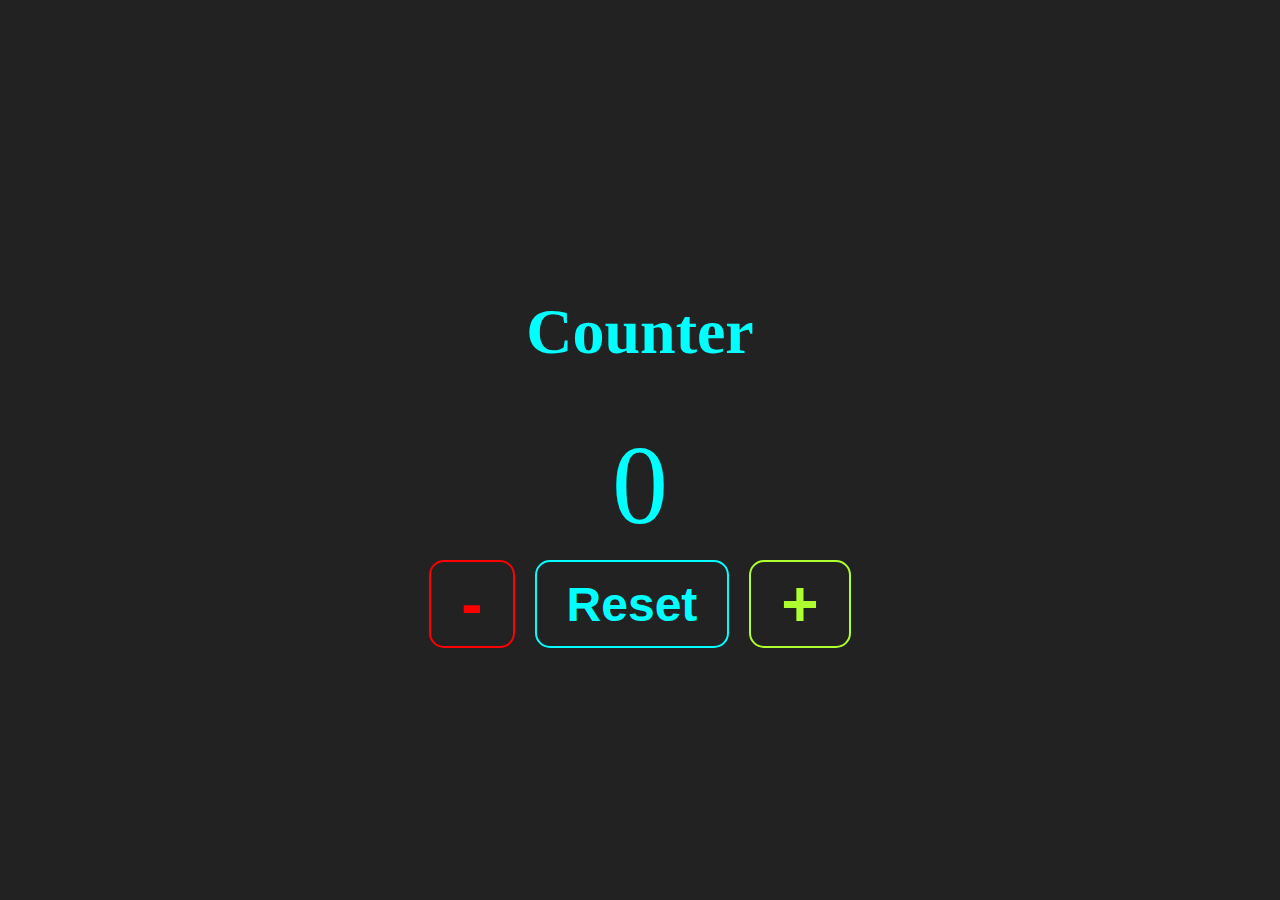
<file: lesson_5/index.html>
<!DOCTYPE html>
<html lang="en">
<head>
    <meta charset="UTF-8">
    <meta name="viewport" content="width=device-width, initial-scale=1.0">
    <title>Document</title>
    <link rel="stylesheet" href="style.css">
</head>
<body>
    
    <div class="container">
        <h1>Counter</h1>
        <div class="counter" id="counter">0</div>
        <div class="buttons">
            <button id="decrease">-</button>
            <button id="reset">Reset</button>
            <button id="increase" onclick="increaseCounter()">+</button>
        </div>
    </div>
    <script src="app.js"></script>
</body>
</html>
</file>
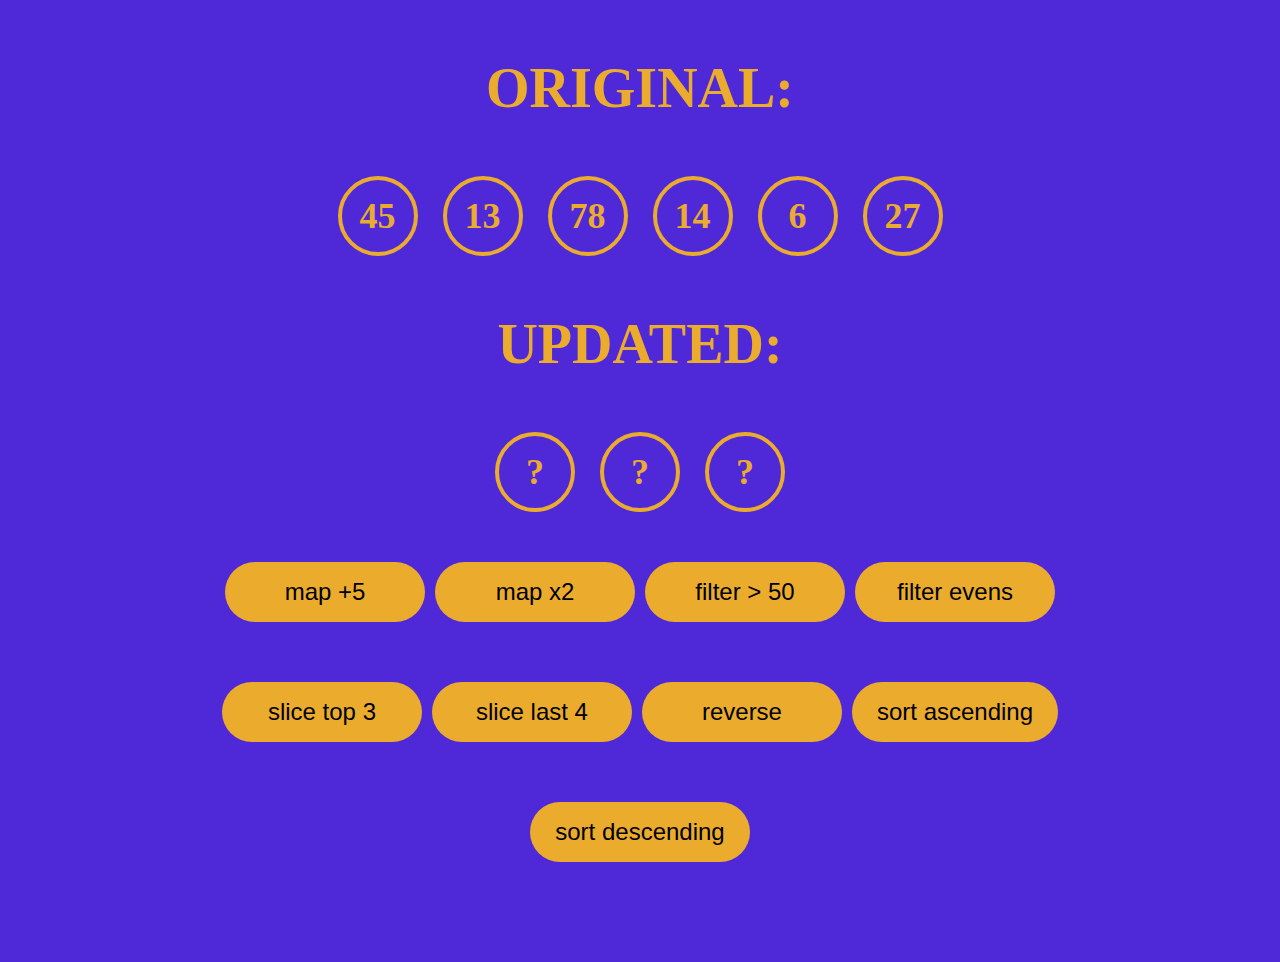
<file: lesson_6/index.html>
<!DOCTYPE html>
<html lang="en">
  <head>
    <meta charset="UTF-8" />
    <meta name="viewport" content="width=device-width, initial-scale=1.0" />
    <title>Document</title>
    <link rel="stylesheet" href="style.css" />
  </head>
  <body>
    <div id="original">
      <p>Original:</p>
      <div class="array">
      </div>
    </div>
    <div id="updated">
      <p>Updated:</p>
      <div class="array">?</div>
    </div>
    <div class="methods">
      <button>map +5</button>
      <button>map x2</button>
      <button>filter &gt; 50</button>
      <button>filter evens</button>
      <button>slice top 3</button>
      <button>slice last 4</button>
      <button>reverse</button>
      <button>sort ascending</button>
      <button>sort descending</button>
    </div>

    <script src="app.js"></script>
  </body>
</html>
</file>
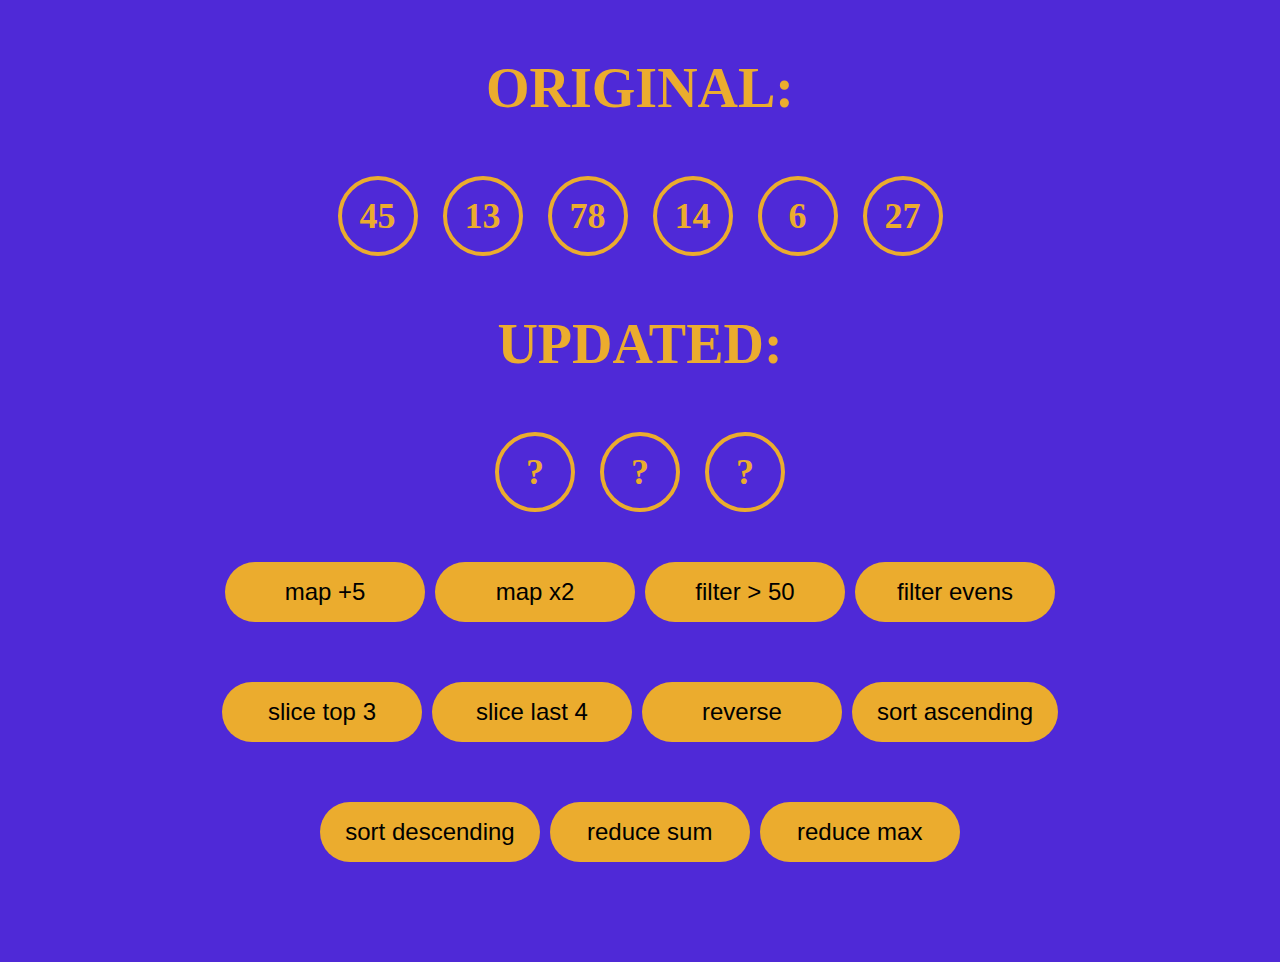
<file: lesson_7/index.html>
<!DOCTYPE html>
<html lang="en">
  <head>
    <meta charset="UTF-8" />
    <meta name="viewport" content="width=device-width, initial-scale=1.0" />
    <title>Document</title>
    <link rel="stylesheet" href="style.css" />
    <script defer src="app.js"></script>
  </head>
  <body>
    <div id="original">
      <p>Original:</p>
      <div class="array">
      </div>
    </div>
    <div id="updated">
      <p>Updated:</p>
      <div class="array">?</div>
    </div>
    <div class="methods">
      <button>map +5</button>
      <button>map x2</button>
      <button>filter &gt; 50</button>
      <button>filter evens</button>
      <button>slice top 3</button>
      <button>slice last 4</button>
      <button>reverse</button>
      <button>sort ascending</button>
      <button>sort descending</button>
      <button>reduce sum</button>
      <button>reduce max</button>
    </div>

    
  </body>
</html>
</file>
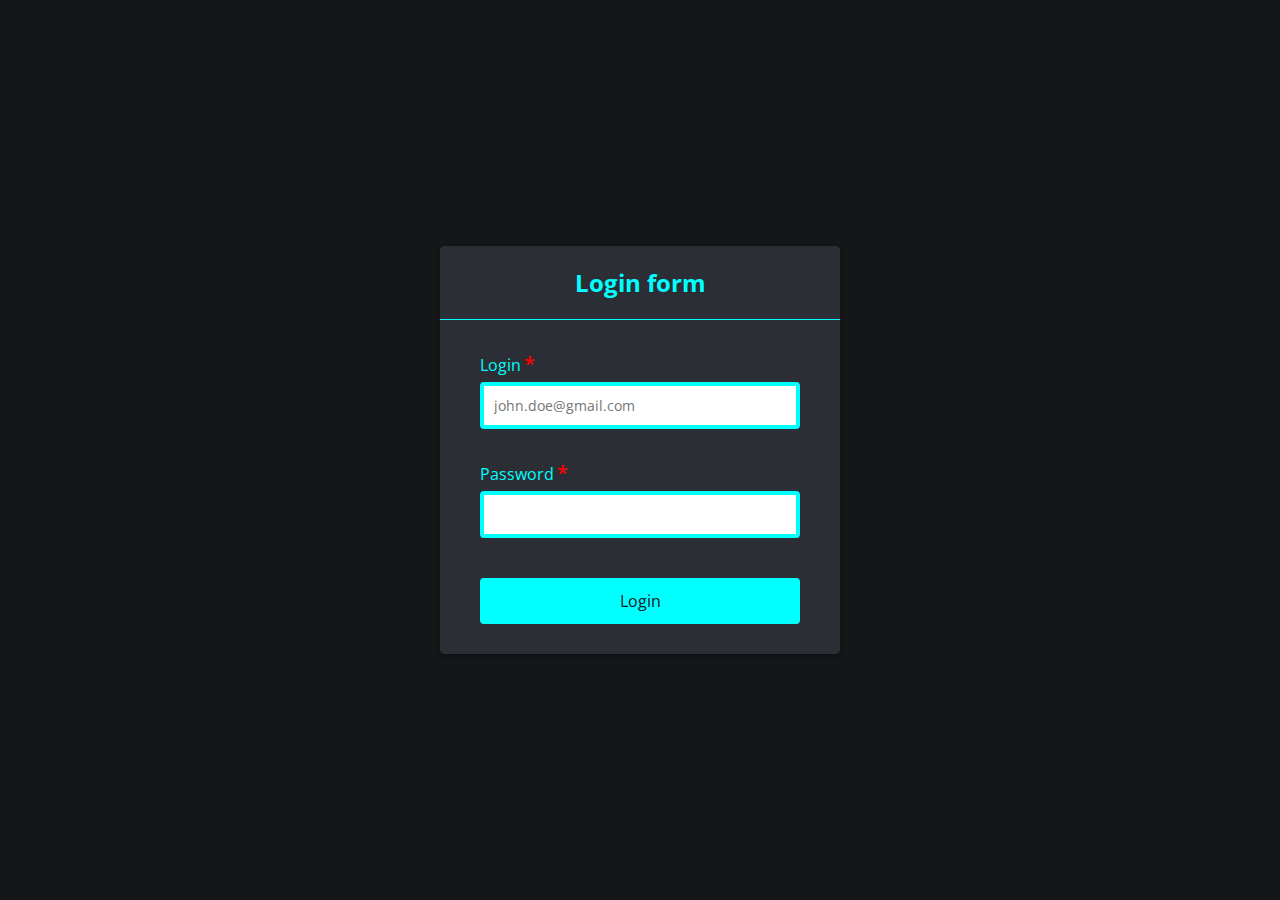
<file: lesson_8/index.html>
<!DOCTYPE html>
<html lang="en">
<head>
  <meta charset="UTF-8" />
  <meta name="viewport" content="width=device-width, initial-scale=1.0" />
  <title>Document</title>
  <link
          rel="stylesheet"
          href="https://cdnjs.cloudflare.com/ajax/libs/font-awesome/5.10.2/css/all.min.css"
  />
  <link rel="stylesheet" href="style.css" />
  <script defer src="app.js"></script>
</head>
<body>
<div class="container">
  <div class="header">
    <h2>Login form</h2>
  </div>
  <form id="form" class="form">
    <div class="form-control">
      <label class="required" for="userEmail">Login</label>
      <input type="" placeholder="john.doe@gmail.com" id="userEmail" />
      <i class="fas fa-check-circle"></i>
      <i class="fas fa-exclamation-circle"></i>
      <small>Error message</small>
    </div>
    <div class="form-control">
      <label class="required" for="userPassword">Password</label>
      <input type="password" id="userPassword" value="" />
      <i class="fas fa-check-circle"></i>
      <i class="fas fa-exclamation-circle"></i>
      <small>Error message</small>
    </div>
    <input type="submit" value="Login" />
  </form>
</div>
</body>
</html>
</file>
<file: lesson_5/style.css>
* {
  box-sizing: border-box;
}

body {
  padding: 0;
  margin: 0;
  width: 100vw;
  height: 100vh;
  display: flex;
  align-items: center;
  justify-content: center;
  background-color: #222;
}

.container {
  display: flex;
  flex-direction: column;
  align-items: center;
  justify-content: center;
  gap: 10px;
  color: cyan;
}

.container h1 {
  font-size: 4rem;
}

.container .counter {
  font-size: 7rem;
}

.buttons {
  gap: 20px;
  display: flex;
}

.buttons button {
  padding: 5px 30px;
  font-size: 3rem;
  font-weight: 700;
  background-color: transparent;
  border-radius: 15px;
  cursor: pointer;
}

.buttons button:nth-child(1) {
  color: red;
  border: 2px solid red;
}

.buttons button:nth-child(2) {
  color: cyan;
  border: 2px solid cyan;
}

.buttons button:nth-child(3) {
  color: greenyellow;
  border: 2px solid greenyellow;
}

.buttons button:nth-child(1),
.buttons button:nth-child(3) {
  font-size: 4rem;
  font-weight: 900;
}

.buttons button:nth-child(1):hover {
  background-color: #ff00003d;
  border: none;
}

.buttons button:nth-child(2):hover {
  background-color: #00ffff80;
  border: none;
}

.buttons button:nth-child(3):hover {
  background-color: #00ff0037;
  border: none;
}

.positive {
  color: greenyellow;
}

.zero {
  color: cyan;
}

.negative {
  color: red;
}
</file>
<file: lesson_6/style.css>
* {
    box-sizing: border-box;
  }
  
  body {
    padding: 0;
    margin: 0;
    background-color: #4f29d7;
    color: #ebac2e;
    font-weight: 600;
    font-size: 36px;
    display: flex;
    flex-direction: column;
    align-items: center;
    text-transform: uppercase;
  }
  
  body div {
    display: flex;
    flex-direction: column;
    align-items: center;
    justify-content: center;
  }
  
  body p {
    font-size: 56px;
  }
  
  .array {
    display: flex;
    flex-direction: row;
    gap: 25px;
  }
  
  .array-item {
    width: 80px;
    height: 80px;
    display: flex;
    align-items: center;
    justify-content: center;
    border: 4px solid #ebac2e;
    border-radius: 100px;
  }
  
  .methods {
    width: 70%;
    gap: 10px;
    display: flex;
    flex-direction: row;
    flex-wrap: wrap;
    margin-bottom: 100px;
  }
  
  .methods button {
    min-width: 200px;
    height: 60px;
    font-size: 24px;
    background-color: #ebac2e;
    border: none;
    outline: none;
    border-radius: 40px;
    padding: 0 25px;
    cursor: pointer;
    margin-top: 50px;
  }
</file>
<file: lesson_7/style.css>
* {
    box-sizing: border-box;
  }
  
  body {
    padding: 0;
    margin: 0;
    background-color: #4f29d7;
    color: #ebac2e;
    font-weight: 600;
    font-size: 36px;
    display: flex;
    flex-direction: column;
    align-items: center;
    text-transform: uppercase;
  }
  
  body div {
    display: flex;
    flex-direction: column;
    align-items: center;
    justify-content: center;
  }
  
  body p {
    font-size: 56px;
  }
  
  .array {
    display: flex;
    flex-direction: row;
    gap: 25px;
  }
  
  .array-item {
    width: 80px;
    height: 80px;
    display: flex;
    align-items: center;
    justify-content: center;
    border: 4px solid #ebac2e;
    border-radius: 100px;
  }
  
  .methods {
    width: 70%;
    gap: 10px;
    display: flex;
    flex-direction: row;
    flex-wrap: wrap;
    margin-bottom: 100px;
  }
  
  .methods button {
    min-width: 200px;
    height: 60px;
    font-size: 24px;
    background-color: #ebac2e;
    border: none;
    outline: none;
    border-radius: 40px;
    padding: 0 25px;
    cursor: pointer;
    margin-top: 50px;
  }
</file>
<file: lesson_8/style.css>
@import url("https://fonts.googleapis.com/css?family=Muli&display=swap");
@import url("https://fonts.googleapis.com/css?family=Open+Sans:400,500&display=swap");

* {
  box-sizing: border-box;
}

body {
  background-color: #141618;
  font-family: "Open Sans", sans-serif;
  display: flex;
  align-items: center;
  justify-content: center;
  min-height: 100vh;
  margin: 0;
}

.container {
  background-color: #2c2e35;
  border-radius: 5px;
  box-shadow: 0 2px 5px rgba(0, 0, 0, 0.3);
  overflow: hidden;
  width: 400px;
  max-width: 100%;
}

.header {
  border-bottom: 1px solid cyan;
  background-color: #2c2e35;
  padding: 20px 40px;
  color: cyan;
}

.header h2 {
  margin: 0;
  text-align: center;
}

.form {
  padding: 30px 40px;
}

.form-control {
  margin-bottom: 10px;
  padding-bottom: 20px;
  position: relative;
}

.form-control label {
  display: inline-block;
  margin-bottom: 5px;
  color: cyan;
}

.form-control input {
  border: 4px solid cyan;
  border-radius: 4px;
  display: block;
  font-family: inherit;
  font-size: 14px;
  padding: 10px;
  width: 100%;
}

.form-control input:focus {
  outline: 0;
  border-color: #777;
}

.form-control.success input {
  border-color: #1d8347;
}

.form-control.error input {
  border-color: #e74c3c;
}

.form-control i {
  visibility: hidden;
  position: absolute;
  top: 50%;
  right: 40px;
}

.form-control i.fa-eye {
  visibility: visible;
  position: absolute;
  top: 40px;
  right: 50px;
}

.form-control.success i.fa-check-circle {
  color: #1d8347;
  visibility: visible;
}

.form-control.error i.fa-exclamation-circle {
  color: #e74c3c;
  visibility: visible;
}

.form-control small {
  color: #e74c3c;
  position: absolute;
  bottom: 0;
  left: 0;
  visibility: hidden;
}

.form-control.error small {
  visibility: visible;
}

.form input[type="submit"] {
  background-color: cyan;
  border: 2px solid cyan;
  border-radius: 4px;
  color: #141618;
  display: block;
  font-family: inherit;
  font-size: 16px;
  padding: 10px;
  margin-top: 20px;
  width: 100%;
  cursor: pointer;
}

.form-control label.required::after {
  content: "*";
  font-size: 1.25rem;
  font-weight: 600;
  color: red;
  padding: 3px;
}

.form-control input[type="checkbox"]:checked::after {
  content: "Да";
  color: #1d8347;
}

.form-control input[type="checkbox"]::after {
  content: "Нет";
  color: #e74c3c;
}
</file>
